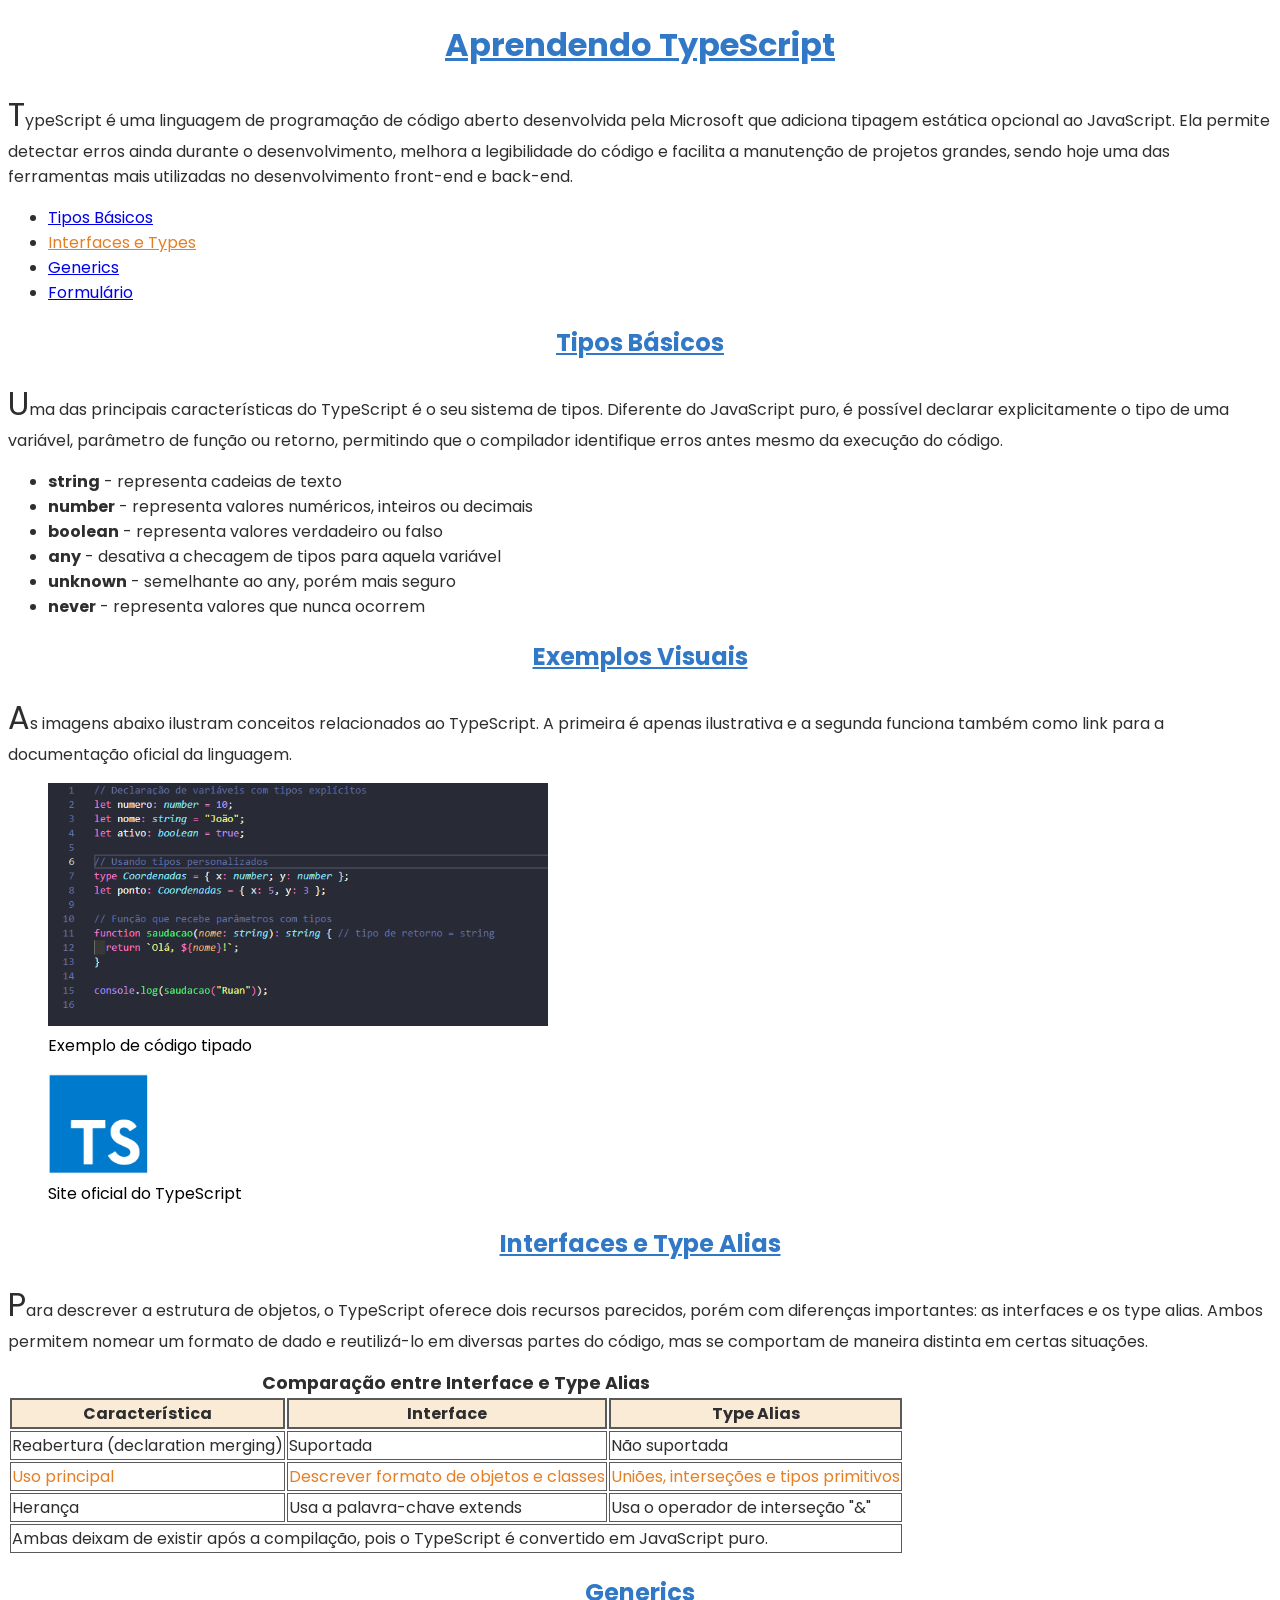
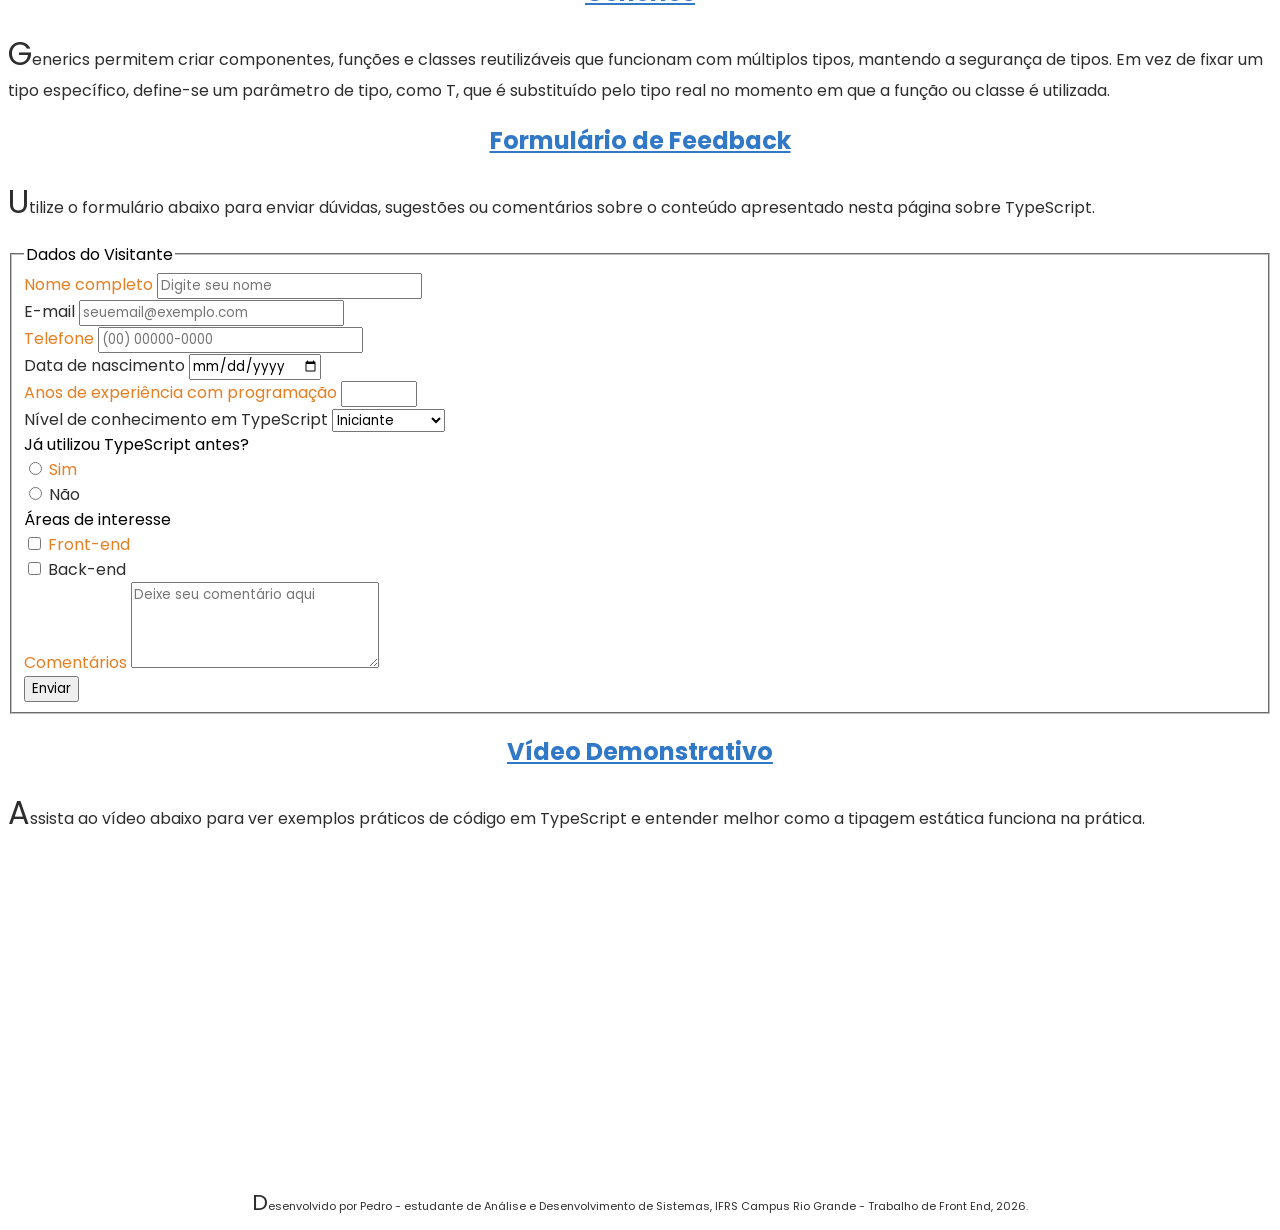
<file: trab1/index.html>
<!doctype html>
<html lang="pt-BR">
  <head>
    <meta charset="UTF-8" />
    <meta name="viewport" content="width=device-width, initial-scale=1.0" />
    <title>Aprendendo TypeScript</title>
    <link rel="preconnect" href="https://fonts.googleapis.com" />
    <link rel="preconnect" href="https://fonts.gstatic.com" crossorigin />
    <link href="https://fonts.googleapis.com/css2?family=Poppins:wght@300;400;600;700&display=swap" rel="stylesheet" />
    <link rel="stylesheet" href="./css/style.css" />
  </head>
  <body>
    <header>
      <h1>Aprendendo TypeScript</h1>
      <p>
        TypeScript é uma linguagem de programação de código aberto desenvolvida pela Microsoft que adiciona tipagem estática opcional ao JavaScript. Ela permite detectar erros
        ainda durante o desenvolvimento, melhora a legibilidade do código e facilita a manutenção de projetos grandes, sendo hoje uma das ferramentas mais utilizadas no
        desenvolvimento front-end e back-end.
      </p>
    </header>

    <nav>
      <ul>
        <li><a href="#tipos-basicos">Tipos Básicos</a></li>
        <li><a href="#interfaces">Interfaces e Types</a></li>
        <li><a href="#generics">Generics</a></li>
        <li><a href="#formulario">Formulário</a></li>
      </ul>
    </nav>

    <main>
      <div id="tipos-basicos">
        <h2>Tipos Básicos</h2>
        <p>
          Uma das principais características do TypeScript é o seu sistema de tipos. Diferente do JavaScript puro, é possível declarar explicitamente o tipo de uma variável,
          parâmetro de função ou retorno, permitindo que o compilador identifique erros antes mesmo da execução do código.
        </p>
        <ul class="lista-tipos">
          <li>
            <b>string</b>
            - representa cadeias de texto
          </li>
          <li>
            <b>number</b>
            - representa valores numéricos, inteiros ou decimais
          </li>
          <li>
            <b>boolean</b>
            - representa valores verdadeiro ou falso
          </li>
          <li>
            <b>any</b>
            - desativa a checagem de tipos para aquela variável
          </li>
          <li>
            <b>unknown</b>
            - semelhante ao any, porém mais seguro
          </li>
          <li>
            <b>never</b>
            - representa valores que nunca ocorrem
          </li>
        </ul>
      </div>

      <div class="imagens-container">
        <h2>Exemplos Visuais</h2>
        <p>
          As imagens abaixo ilustram conceitos relacionados ao TypeScript. A primeira é apenas ilustrativa e a segunda funciona também como link para a documentação oficial da
          linguagem.
        </p>
        <figure>
          <img width="500" src="img/post-typescript-01-1.png" alt="Trecho de código TypeScript com tipagem" />
          <figcaption>Exemplo de código tipado</figcaption>
        </figure>
        <figure>
          <a href="https://www.typescriptlang.org/" target="_blank" rel="noopener noreferrer">
            <img src="img/typescript_plain_logo_icon_146316.webp" width="100" height="100" alt="Logotipo do TypeScript, link para o site oficial" />
          </a>
          <figcaption>Site oficial do TypeScript</figcaption>
        </figure>
      </div>

      <div id="interfaces">
        <h2>Interfaces e Type Alias</h2>
        <p>
          Para descrever a estrutura de objetos, o TypeScript oferece dois recursos parecidos, porém com diferenças importantes: as interfaces e os type alias. Ambos permitem
          nomear um formato de dado e reutilizá-lo em diversas partes do código, mas se comportam de maneira distinta em certas situações.
        </p>
        <table>
          <caption>Comparação entre Interface e Type Alias</caption>
          <thead>
            <tr>
              <th scope="col">Característica</th>
              <th scope="col">Interface</th>
              <th scope="col">Type Alias</th>
            </tr>
          </thead>
          <tbody>
            <tr>
              <td>Reabertura (declaration merging)</td>
              <td>Suportada</td>
              <td>Não suportada</td>
            </tr>
            <tr class="destaque">
              <td>Uso principal</td>
              <td>Descrever formato de objetos e classes</td>
              <td>Uniões, interseções e tipos primitivos</td>
            </tr>
            <tr>
              <td>Herança</td>
              <td>Usa a palavra-chave extends</td>
              <td>Usa o operador de interseção "&"</td>
            </tr>
          </tbody>
          <tfoot>
            <tr>
              <td colspan="3">Ambas deixam de existir após a compilação, pois o TypeScript é convertido em JavaScript puro.</td>
            </tr>
          </tfoot>
        </table>
      </div>

      <div id="generics">
        <h2>Generics</h2>
        <p>
          Generics permitem criar componentes, funções e classes reutilizáveis que funcionam com múltiplos tipos, mantendo a segurança de tipos. Em vez de fixar um tipo específico,
          define-se um parâmetro de tipo, como T, que é substituído pelo tipo real no momento em que a função ou classe é utilizada.
        </p>
      </div>

      <div id="formulario">
        <h2>Formulário de Feedback</h2>
        <p>Utilize o formulário abaixo para enviar dúvidas, sugestões ou comentários sobre o conteúdo apresentado nesta página sobre TypeScript.</p>
        <form action="#" method="post">
          <fieldset>
            <legend>Dados do Visitante</legend>

            <div class="campo">
              <label for="nome">Nome completo</label>
              <input type="text" id="nome" name="nome" placeholder="Digite seu nome" required />
            </div>

            <div class="campo">
              <label for="email">E-mail</label>
              <input type="email" id="email" name="email" placeholder="seuemail@exemplo.com" required />
            </div>

            <div class="campo">
              <label for="telefone">Telefone</label>
              <input type="tel" id="telefone" name="telefone" placeholder="(00) 00000-0000" />
            </div>

            <div class="campo">
              <label for="nascimento">Data de nascimento</label>
              <input type="date" id="nascimento" name="nascimento" />
            </div>

            <div class="campo">
              <label for="experiencia">Anos de experiência com programação</label>
              <input type="number" id="experiencia" name="experiencia" min="0" max="60" />
            </div>

            <div class="campo">
              <label for="nivel">Nível de conhecimento em TypeScript</label>
              <select id="nivel" name="nivel">
                <option value="iniciante">Iniciante</option>
                <option value="intermediario">Intermediário</option>
                <option value="avancado">Avançado</option>
              </select>
            </div>

            <div class="grupo-opcoes">
              <span>Já utilizou TypeScript antes?</span>
              <div class="campo campo-radio">
                <input type="radio" id="usou-sim" name="ja-usou" value="sim" />
                <label for="usou-sim">Sim</label>
              </div>
              <div class="campo campo-radio">
                <input type="radio" id="usou-nao" name="ja-usou" value="nao" />
                <label for="usou-nao">Não</label>
              </div>
            </div>

            <div class="grupo-opcoes">
              <span>Áreas de interesse</span>
              <div class="campo campo-checkbox">
                <input type="checkbox" id="interesse-frontend" name="interesse" value="frontend" />
                <label for="interesse-frontend">Front-end</label>
              </div>
              <div class="campo campo-checkbox">
                <input type="checkbox" id="interesse-backend" name="interesse" value="backend" />
                <label for="interesse-backend">Back-end</label>
              </div>
            </div>

            <div class="campo">
              <label for="comentarios">Comentários</label>
              <textarea id="comentarios" name="comentarios" rows="4" placeholder="Deixe seu comentário aqui"></textarea>
            </div>

            <button type="submit">Enviar</button>
          </fieldset>
        </form>
      </div>

      <div class="video-container">
        <h2>Vídeo Demonstrativo</h2>
        <p>Assista ao vídeo abaixo para ver exemplos práticos de código em TypeScript e entender melhor como a tipagem estática funciona na prática.</p>
        <iframe
          width="560"
          height="315"
          src="https://www.youtube.com/embed/QoqDr4H2G8U?si=LT7KR5jlsbXPyck6"
          title="YouTube video player"
          frameborder="0"
          allow="accelerometer; autoplay; clipboard-write; encrypted-media; gyroscope; picture-in-picture; web-share"
          referrerpolicy="strict-origin-when-cross-origin"
          allowfullscreen
        ></iframe>
      </div>
    </main>

    <footer>
      <p>Desenvolvido por Pedro - estudante de Análise e Desenvolvimento de Sistemas, IFRS Campus Rio Grande - Trabalho de Front End, 2026.</p>
    </footer>
  </body>
</html>
</file>
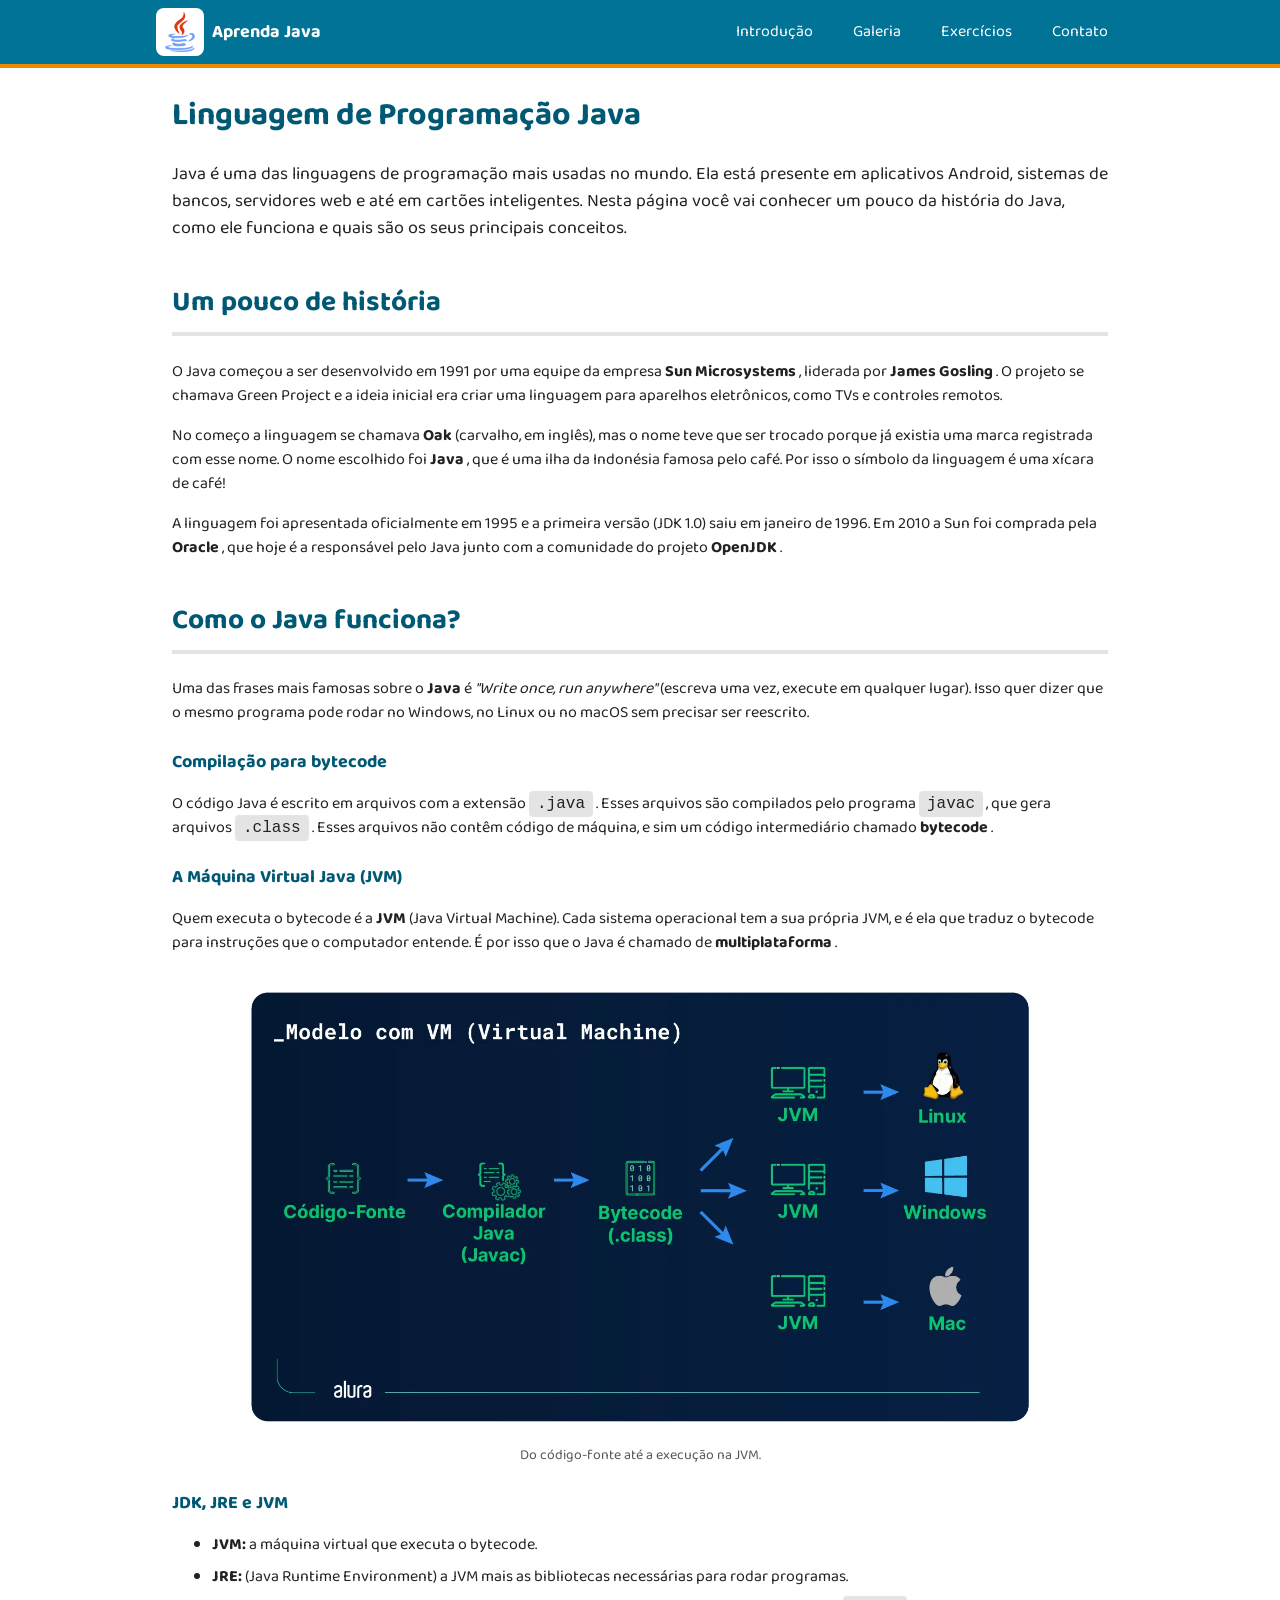
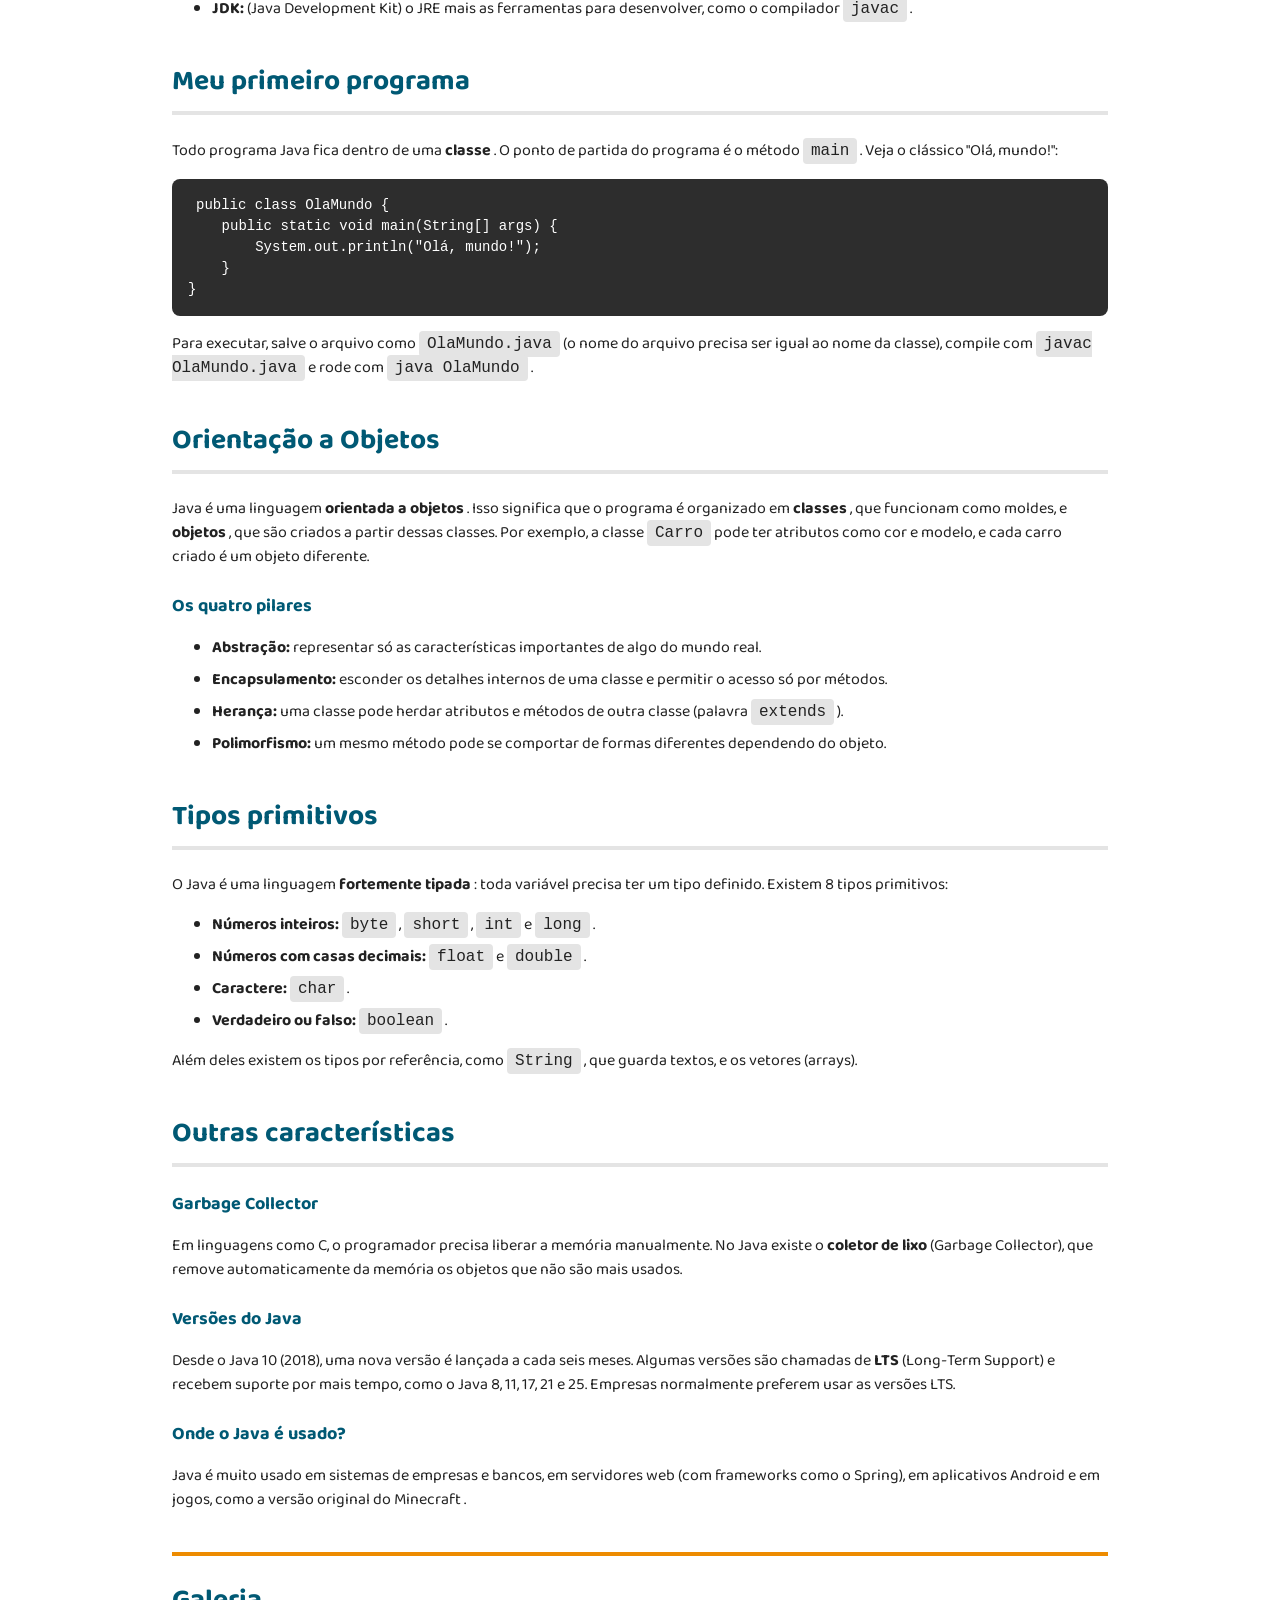
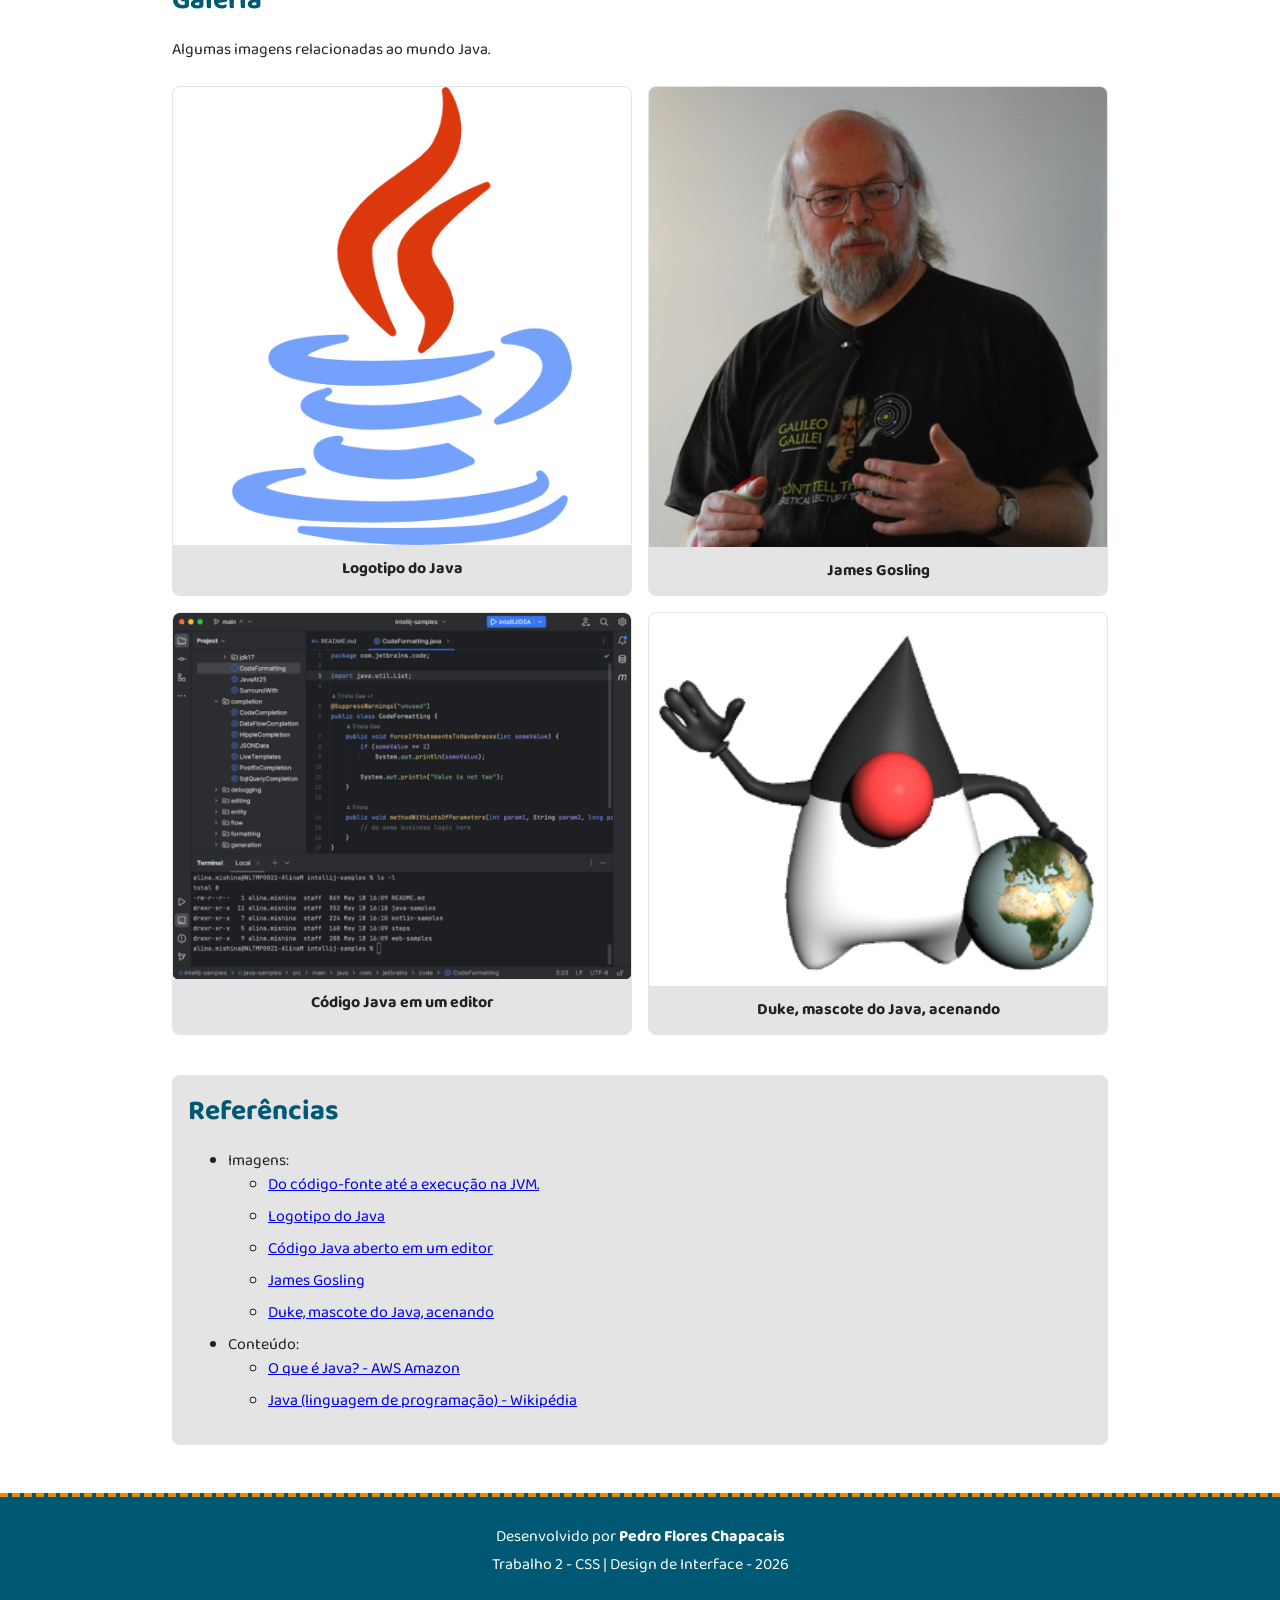
<file: trab2/index.html>
<!doctype html>
<html lang="pt-BR">
  <head>
    <meta charset="UTF-8" />
    <meta name="viewport" content="width=device-width, initial-scale=1.0" />
    <meta name="description" content="Página educativa sobre a linguagem de programação Java: história, funcionamento da JVM, orientação a objetos e galeria de imagens." />
    <title>Aprenda Java - Página Educativa</title>
    <link rel="preconnect" href="https://fonts.googleapis.com" />
    <link rel="preconnect" href="https://fonts.gstatic.com" crossorigin />
    <link href="https://fonts.googleapis.com/css2?family=Baloo+Bhai+2:wght@400..800&display=swap" rel="stylesheet" />
    <link rel="stylesheet" href="css/modern-normalize.css" />
    <link rel="stylesheet" href="css/style.css" />
    <script src="js/menu.js" defer></script>
  </head>

  <body>
    <header class="cabecalho-site">
      <div class="conteudo">
        <a href="#introducao" class="logo-site">
          <img class="imagem" src="img/logo.png" alt="Logotipo Aprenda Java" width="60" height="60" />
          <span class="texto">Aprenda Java</span>
        </a>

        <nav class="menu-principal">
          <button type="button" class="botao">
            <img class="abrir" src="img/menu.svg" alt="Ícone menu" width="28" height="28" />
            <img class="fechar" src="img/fechar.svg" alt="Ícone fechar" width="28" height="28" />
          </button>

          <ul class="lista" id="menu-lista">
            <li class="item"><a class="link" href="#introducao">Introdução</a></li>
            <li class="item"><a class="link" href="#galeria">Galeria</a></li>
            <li class="item"><a class="link" href="#exercicios">Exercícios</a></li>
            <li class="item"><a class="link" href="#contato">Contato</a></li>
          </ul>
        </nav>
      </div>
    </header>

    <main class="conteudo-principal">
      <h1 class="titulo-principal">Linguagem de Programação Java</h1>
      <p class="destaque">
        Java é uma das linguagens de programação mais usadas no mundo. Ela está presente em aplicativos Android, sistemas de bancos, servidores web e até em cartões inteligentes.
        Nesta página você vai conhecer um pouco da história do Java, como ele funciona e quais são os seus principais conceitos.
      </p>

      <section id="introducao" class="secao-conteudo">
        <article class="bloco-texto">
          <h2 class="titulo">Um pouco de história</h2>
          <p>
            O Java começou a ser desenvolvido em 1991 por uma equipe da empresa
            <b>Sun Microsystems</b>
            , liderada por
            <b>James Gosling</b>
            . O projeto se chamava Green Project e a ideia inicial era criar uma linguagem para aparelhos eletrônicos, como TVs e controles remotos.
          </p>
          <p>
            No começo a linguagem se chamava
            <b>Oak</b>
            (carvalho, em inglês), mas o nome teve que ser trocado porque já existia uma marca registrada com esse nome. O nome escolhido foi
            <b>Java</b>
            , que é uma ilha da Indonésia famosa pelo café. Por isso o símbolo da linguagem é uma xícara de café!
          </p>
          <p>
            A linguagem foi apresentada oficialmente em 1995 e a primeira versão (JDK 1.0) saiu em janeiro de 1996. Em 2010 a Sun foi comprada pela
            <b>Oracle</b>
            , que hoje é a responsável pelo Java junto com a comunidade do projeto
            <b>OpenJDK</b>
            .
          </p>
        </article>

        <article class="bloco-texto">
          <h2 class="titulo">Como o Java funciona?</h2>
          <p>
            Uma das frases mais famosas sobre o
            <b>Java</b>
            é
            <i>"Write once, run anywhere"</i>
            (escreva uma vez, execute em qualquer lugar). Isso quer dizer que o mesmo programa pode rodar no Windows, no Linux ou no macOS sem precisar ser reescrito.
          </p>

          <h3 class="subtitulo">Compilação para bytecode</h3>
          <p>
            O código Java é escrito em arquivos com a extensão
            <code>.java</code>
            . Esses arquivos são compilados pelo programa
            <code>javac</code>
            , que gera arquivos
            <code>.class</code>
            . Esses arquivos não contêm código de máquina, e sim um código intermediário chamado
            <b>bytecode</b>
            .
          </p>

          <h3 class="subtitulo">A Máquina Virtual Java (JVM)</h3>
          <p>
            Quem executa o bytecode é a
            <b>JVM</b>
            (Java Virtual Machine). Cada sistema operacional tem a sua própria JVM, e é ela que traduz o bytecode para instruções que o computador entende. É por isso que o Java é
            chamado de
            <b>multiplataforma</b>
            .
          </p>

          <figure class="figura-ilustrativa">
            <img class="imagem" src="img/codigo_ate_jvm.webp" alt="Esquema mostrando o código .java sendo compilado para bytecode e executado pela JVM" width="800" height="450" />
            <figcaption class="legenda">Do código-fonte até a execução na JVM.</figcaption>
          </figure>

          <h3 class="subtitulo">JDK, JRE e JVM</h3>
          <ul class="lista">
            <li>
              <b>JVM:</b>
              a máquina virtual que executa o bytecode.
            </li>
            <li>
              <b>JRE:</b>
              (Java Runtime Environment) a JVM mais as bibliotecas necessárias para rodar programas.
            </li>
            <li>
              <b>JDK:</b>
              (Java Development Kit) o JRE mais as ferramentas para desenvolver, como o compilador
              <code>javac</code>
              .
            </li>
          </ul>
        </article>

        <article class="bloco-texto">
          <h2 class="titulo">Meu primeiro programa</h2>
          <p>
            Todo programa Java fica dentro de uma
            <b>classe</b>
            . O ponto de partida do programa é o método
            <code>main</code>
            . Veja o clássico "Olá, mundo!":
          </p>

          <pre class="bloco-codigo" tabindex="0">
<code>public class OlaMundo {
    public static void main(String[] args) {
        System.out.println("Olá, mundo!");
    }
}</code>
</pre>

          <p>
            Para executar, salve o arquivo como
            <code>OlaMundo.java</code>
            (o nome do arquivo precisa ser igual ao nome da classe), compile com
            <code>javac OlaMundo.java</code>
            e rode com
            <code>java OlaMundo</code>
            .
          </p>
        </article>

        <article class="bloco-texto">
          <h2 class="titulo">Orientação a Objetos</h2>
          <p>
            Java é uma linguagem
            <b>orientada a objetos</b>
            . Isso significa que o programa é organizado em
            <b>classes</b>
            , que funcionam como moldes, e
            <b>objetos</b>
            , que são criados a partir dessas classes. Por exemplo, a classe
            <code>Carro</code>
            pode ter atributos como cor e modelo, e cada carro criado é um objeto diferente.
          </p>

          <h3 class="subtitulo">Os quatro pilares</h3>
          <ul class="lista">
            <li>
              <b>Abstração:</b>
              representar só as características importantes de algo do mundo real.
            </li>
            <li>
              <b>Encapsulamento:</b>
              esconder os detalhes internos de uma classe e permitir o acesso só por métodos.
            </li>
            <li>
              <b>Herança:</b>
              uma classe pode herdar atributos e métodos de outra classe (palavra
              <code>extends</code>
              ).
            </li>
            <li>
              <b>Polimorfismo:</b>
              um mesmo método pode se comportar de formas diferentes dependendo do objeto.
            </li>
          </ul>
        </article>

        <article class="bloco-texto">
          <h2 class="titulo">Tipos primitivos</h2>
          <p>
            O Java é uma linguagem
            <b>fortemente tipada</b>
            : toda variável precisa ter um tipo definido. Existem 8 tipos primitivos:
          </p>
          <ul class="lista">
            <li>
              <b>Números inteiros:</b>
              <code>byte</code>
              ,
              <code>short</code>
              ,
              <code>int</code>
              e
              <code>long</code>
              .
            </li>
            <li>
              <b>Números com casas decimais:</b>
              <code>float</code>
              e
              <code>double</code>
              .
            </li>
            <li>
              <b>Caractere:</b>
              <code>char</code>
              .
            </li>
            <li>
              <b>Verdadeiro ou falso:</b>
              <code>boolean</code>
              .
            </li>
          </ul>
          <p>
            Além deles existem os tipos por referência, como
            <code>String</code>
            , que guarda textos, e os vetores (arrays).
          </p>
        </article>

        <article class="bloco-texto">
          <h2 class="titulo">Outras características</h2>
          <h3 class="subtitulo">Garbage Collector</h3>
          <p>
            Em linguagens como C, o programador precisa liberar a memória manualmente. No Java existe o
            <b>coletor de lixo</b>
            (Garbage Collector), que remove automaticamente da memória os objetos que não são mais usados.
          </p>

          <h3 class="subtitulo">Versões do Java</h3>
          <p>
            Desde o Java 10 (2018), uma nova versão é lançada a cada seis meses. Algumas versões são chamadas de
            <b>LTS</b>
            (Long-Term Support) e recebem suporte por mais tempo, como o Java 8, 11, 17, 21 e 25. Empresas normalmente preferem usar as versões LTS.
          </p>

          <h3 class="subtitulo">Onde o Java é usado?</h3>
          <p>
            Java é muito usado em sistemas de empresas e bancos, em servidores web (com frameworks como o Spring), em aplicativos Android e em jogos, como a versão original do
            Minecraft .
          </p>
        </article>
      </section>

      <section id="galeria" class="secao-conteudo -galeria">
        <h2 class="titulo">Galeria</h2>
        <p>Algumas imagens relacionadas ao mundo Java.</p>

        <div class="galeria-fotos">
          <figure class="cartao-foto">
            <img class="imagem" src="img/logo.png" alt="Logotipo da linguagem Java com a xícara de café" width="400" height="300" loading="lazy" />
            <figcaption class="legenda">Logotipo do Java</figcaption>
          </figure>
          <figure class="cartao-foto">
            <img class="imagem" src="img/james_gosling.jpg" alt="Foto de James Gosling, criador do Java" width="400" height="300" loading="lazy" />
            <figcaption class="legenda">James Gosling</figcaption>
          </figure>
          <figure class="cartao-foto">
            <img class="imagem" src="img/java_ide.png" alt="Código Java aberto em um editor" width="400" height="300" loading="lazy" />
            <figcaption class="legenda">Código Java em um editor</figcaption>
          </figure>
          <figure class="cartao-foto">
            <img class="imagem" src="img/duke.webp" alt="Duke, mascote do Java, acenando" width="400" height="300" loading="lazy" />
            <figcaption class="legenda">Duke, mascote do Java, acenando</figcaption>
          </figure>
        </div>

        <div class="lista-referencias">
          <h3 class="titulo">Referências</h3>
          <ul class="lista">
            <li>
              Imagens:
              <ul>
                <li class="item">
                  <a class="link" target="_blank" href="https://www.alura.com.br/artigos/jvm-conhecendo-processo-execucao-de-codigo">Do código-fonte até a execução na JVM.</a>
                </li>
                <li class="item"><a class="link" target="_blank" href="https://www.flaticon.com/br/icone-gratis/java_226777">Logotipo do Java</a></li>
                <li class="item">
                  <a class="link" target="_blank" href="https://pt.wikipedia.org/wiki/James_Gosling#/media/Ficheiro:James_Gosling_2008.jpg">Código Java aberto em um editor</a>
                </li>
                <li class="item"><a class="link" target="_blank" href="https://www.tecmint.com/best-java-ides/">James Gosling</a></li>
                <li class="item">
                  <a class="link" target="_blank" href="https://navigatone.com/2013/11/11/free-the-java-duke-now-use-it-in-blender/">Duke, mascote do Java, acenando</a>
                </li>
              </ul>
            </li>
            <li>
              Conteúdo:
              <ul>
                <li class="item"><a class="link" target="_blank" href="https://aws.amazon.com/pt/what-is/java/">O que é Java? - AWS Amazon</a></li>
                <li class="item">
                  <a class="link" target="_blank" href="https://pt.wikipedia.org/wiki/Java_(linguagem_de_programa%C3%A7%C3%A3o)">Java (linguagem de programação) - Wikipédia</a>
                </li>
              </ul>
            </li>
          </ul>
        </div>
      </section>
    </main>

    <footer class="rodape-site">
      <p class="texto">
        Desenvolvido por
        <b>Pedro Flores Chapacais</b>
      </p>
      <p class="texto">Trabalho 2 - CSS | Design de Interface - 2026</p>
    </footer>
  </body>
</html>
</file>
<file: trab1/css/style.css>
* {
  font-family: 'Poppins', sans-serif;
}

h1,
h2 {
  color: #3178c6;
  text-decoration: underline;
  text-align: center;
}

p,
label,
ul,
table {
  color: #2e2e2e;
}

p::first-letter {
  font-size: 2em;
}

nav ul li:nth-child(2) a {
  color: #e67e22;
}

table caption {
  font-weight: 700;
  font-size: 1.1em;
}

td {
  border: 1px solid #5a5a5a;
}

th {
  border: 2px solid #5a5a5a;
  background-color: antiquewhite;
}

tr.destaque td {
  color: #e67e22;
}

.campo:nth-child(even) label {
  color: #e67e22;
}

footer p {
  font-size: 11px;
  text-align: center;
}
</file>
<file: trab2/css/style.css>
:root {
  --azul: #007396;
  --azul-escuro: #005974;
  --laranja: #ED8B00;
  --cinza-claro: #e4e4e4;
  --texto: #222222;
  --branco: #ffffff;
}

html {
  scroll-behavior: smooth;
}

body {
  font-family: "Baloo Bhai 2", sans-serif;
  font-optical-sizing: auto;
  font-size: 16px;
  line-height: 1.5;
  color: var(--texto);
  background-color: var(--branco);
}

h1,
h2,
h3 {
  color: var(--azul-escuro);
}

img {
  height: auto;
  display: block;
}

code {
  background-color: var(--cinza-claro);
  padding: 4px 8px;
  border-radius: 4px;
}

.cabecalho-site {
  position: sticky;
  top: 0;
  z-index: 10;
  background-color: var(--azul);
  border-bottom: 4px solid var(--laranja);

  .conteudo {
    display: flex;
    justify-content: space-between;
    align-items: center;
    max-width: 1000px;
    margin: 0 auto;
    padding: 8px 16px;
  }
}

.logo-site {
  display: flex;
  align-items: center;
  gap: 8px;
  text-decoration: none;
  color: var(--branco);

  .imagem {
    width: 48px;
    height: 48px;
    border-radius: 8px;
    background-color: #fff;
    padding: 4px;
  }

  .texto {
    font-weight: 700;
    font-size: 18px;
  }
}

.menu-principal {
  .botao {
    display: flex;
    justify-content: center;
    align-items: center;
    width: 48px;
    height: 48px;
    padding: 0;
    border: none;
    background-color: transparent;
    cursor: pointer;
    border-radius: 8px;

    &:focus-visible {
      outline: 4px solid var(--laranja);
    }

    .fechar {
      display: none;
    }

    &.-aberto {
      .abrir {
        display: none;
      }

      .fechar {
        display: block;
      }
    }

    @media (min-width: 768px) {
      display: none;
    }
  }

  .lista {
    display: none;
    flex-direction: column;
    position: absolute;
    top: 100%;
    left: 0;
    right: 0;
    margin: 0;
    padding: 0;
    list-style: none;
    background-color: var(--azul-escuro);

    &.-aberto {
      display: flex;
    }

    @media (min-width: 768px) {
      display: flex;
      flex-direction: row;
      position: unset;
      background-color: transparent;
      gap: 8px;
    }
  }

  .link {
    display: block;
    padding: 12px 16px;
    color: var(--branco);
    text-decoration: none;
    border-bottom: 1px solid var(--azul);

    &:hover,
    &:focus {
      background-color: var(--azul);
      color: var(--laranja);
    }

    @media (min-width: 768px) {
      border-bottom: none;
      border-radius: 8px;
      padding: 8px 16px;
    }
  }
}

.conteudo-principal {
  max-width: 1000px;
  margin: 0 auto;
  padding: 0 16px;

  @media (min-width: 768px) {
    padding: 0 32px;
  }
}

.titulo-principal {
  margin-top: 24px;
}

.destaque {
  font-size: 18px;
}

.secao-conteudo {
  margin-bottom: 12px;
  padding-bottom: 12px;

  &:not(:last-child) {
    border-bottom: 4px solid var(--laranja);
  }

  @media (min-width: 768px) {
    margin-bottom: 24px;
    padding-bottom: 24px;
  }

  .titulo {
    font-size: 30px;
    margin-top: 0;

    @media (min-width: 768px) {
      font-size: 40px;
    }
  }

  &.-galeria .titulo {
    font-size: 24px;
    margin-bottom: 8px;

    @media (min-width: 768px) {
      font-size: 28px;
    }
  }
}

.bloco-texto {
  margin-top: 40px;

  .titulo {
    font-size: 24px;
    border-bottom: 4px solid var(--cinza-claro);
    padding-bottom: 8px;

    @media (min-width: 768px) {
      font-size: 28px;
    }
  }

  .subtitulo {
    font-size: 18px;
    margin-top: 24px;
    margin-bottom: 8px;
  }

  .lista li {
    margin-bottom: 8px;
  }
}

.figura-ilustrativa {
  margin: 24px 0;

  .imagem {
    border-radius: 8px;
    margin: 0 auto;
    max-width: 100%;
  }

  .legenda {
    margin-top: 8px;
    font-size: 14px;
    color: #555555;
    text-align: center;
  }
}

.bloco-codigo {
  background-color: #2d2d2d;
  color: #fff;
  padding: 16px;
  border-radius: 8px;
  overflow-x: auto;
  font-size: 14px;

  code {
    background-color: transparent;
  }
}

.galeria-fotos {
  display: flex;
  flex-wrap: wrap;
  justify-content: center;
  gap: 16px;
  margin-top: 24px;
}

.cartao-foto {
  flex: 1 1 100%;
  margin: 0;
  background-color: var(--cinza-claro);
  border: 1px solid var(--cinza-claro);
  border-radius: 8px;
  overflow: hidden;
  transition: transform 0.2s;

  &:hover {
    transform: scale(1.05);
  }

  @media (min-width: 500px) {
    flex: 1 1 45%
  }

  .imagem {
    width: 100%;
    background-color: var(--branco);
  }

  .legenda {
    padding: 12px;
    text-align: center;
    font-weight: 700;
  }
}

.lista-referencias {
  margin-top: 40px;
  padding: 16px;
  background-color: var(--cinza-claro);
  border-radius: 8px;

  .titulo {
    margin-top: 0;
  }

  .lista .item {
    margin-bottom: 8px;
  }
}

.rodape-site {
  background-color: var(--azul-escuro);
  color: var(--branco);
  text-align: center;
  padding: 24px 16px;
  border-top: 4px dashed var(--laranja);

  .texto {
    margin: 4px 0;
  }
}
</file>
